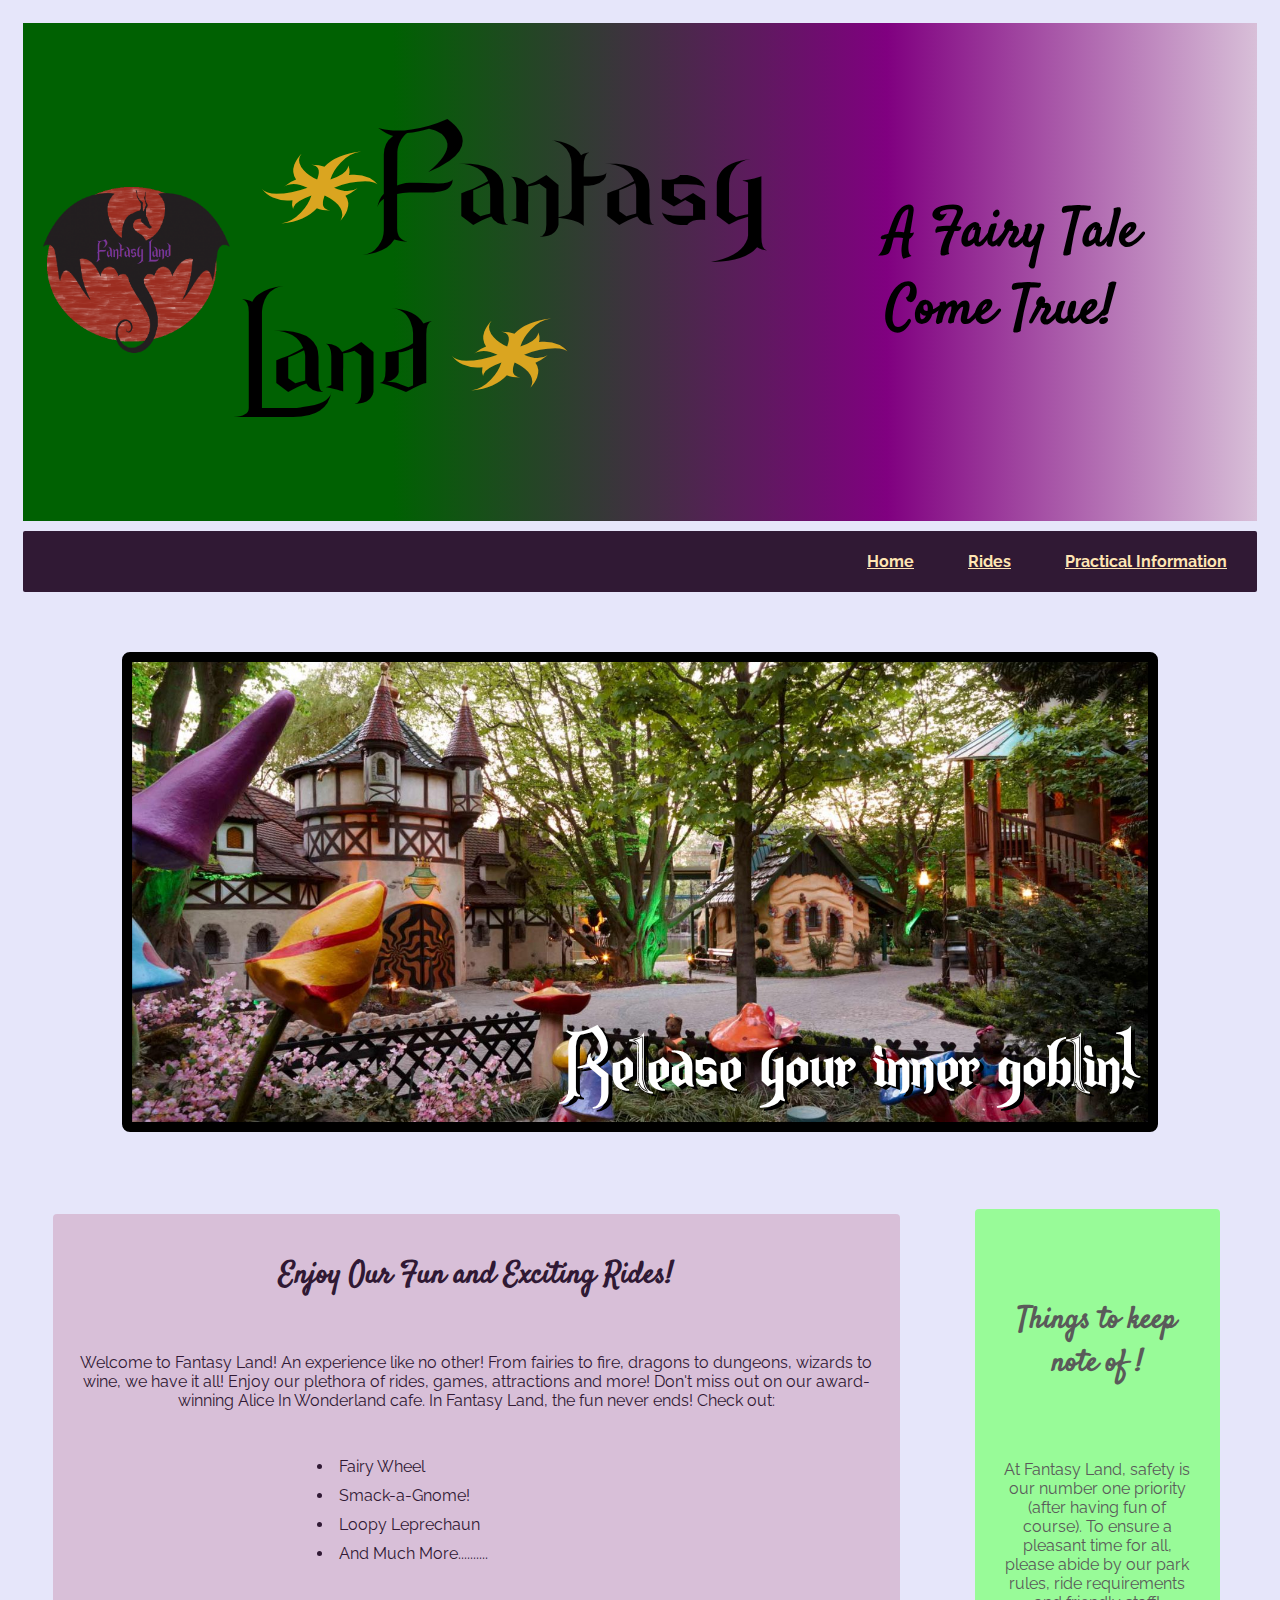
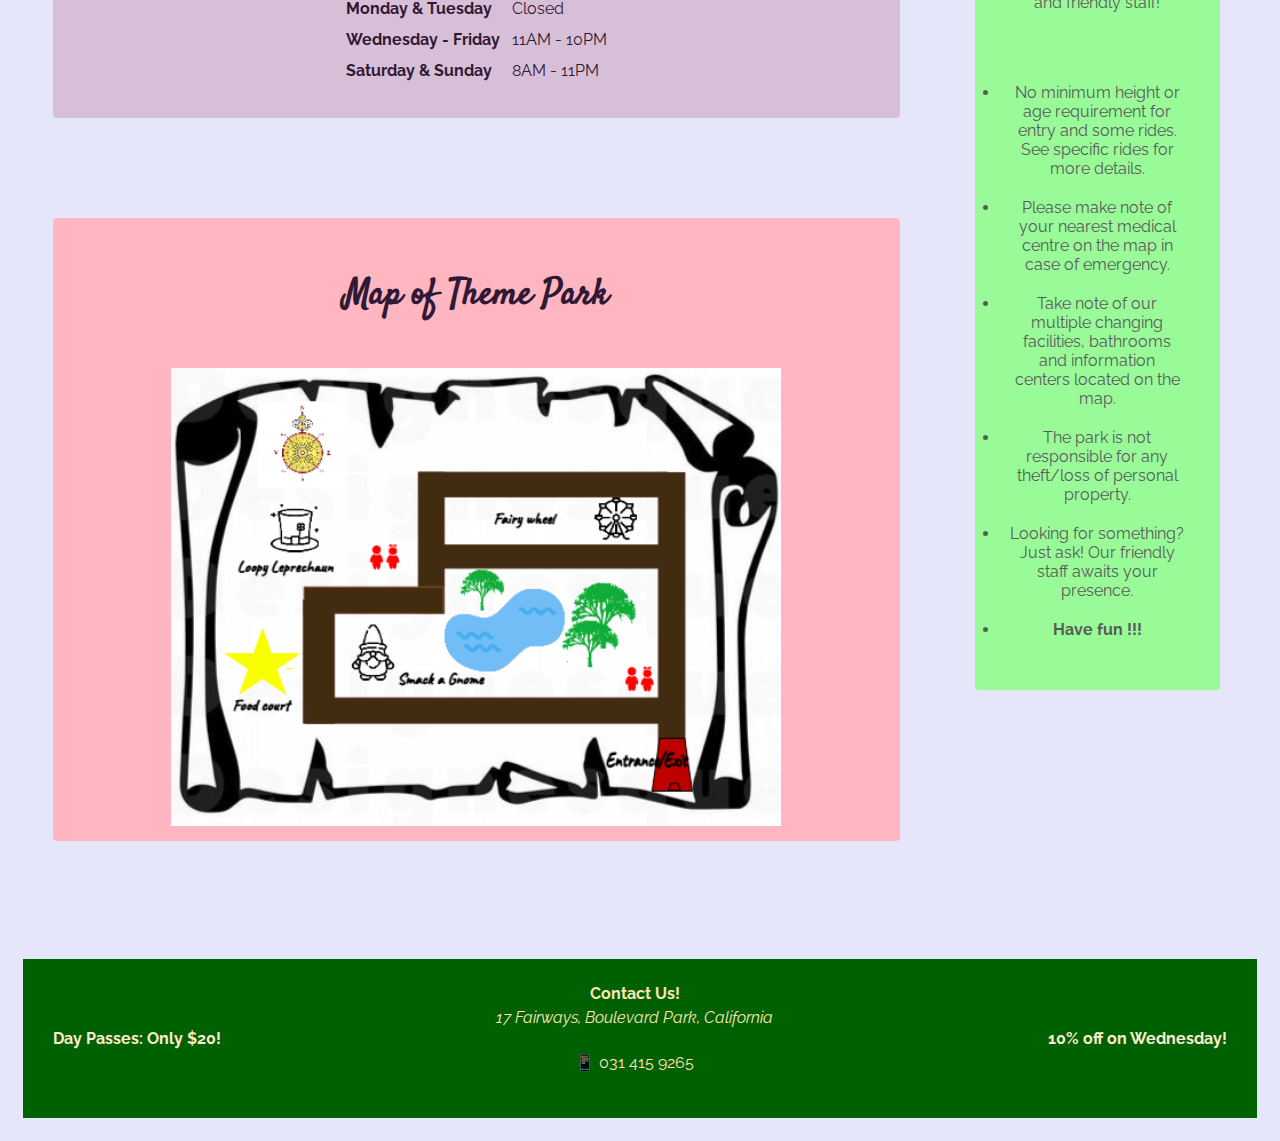
<file: index.html>
<!-- Coded by Ophelia. Descriptions by Ricco. -->

<!DOCTYPE html>
<html lang="en">


<head>
  <title>Fantasy Land Theme Park - Home</title>  <!-- Title of web page-->
  <meta charset="utf-8">
  <meta name="description" content="A fantasy experience like no other!">       <!-- Description of web page-->
  <meta name="author" content="t3g5-sjm">   <!-- Group tag-->
  <meta name="viewport" content="width=device-width, initial-scale=1.0">
  <meta name="refresh" content="600"><!--Refresh content every 600 seconds-->
  <link rel="stylesheet" type="text/css" href="Styles/styles.css">  <!--Link to CSS style sheet-->
</head>


<body>

  <!-- Main container for whole page -->
  <div class="flex-container">

    <header>  <!-- Header: Logo and Title-->
        <a id="logo" href="index.html">       <!-- Clicking the Logo takes you to the Home Page-->
          <img src="Images/FLlogo.png" alt="Fantasy Land logo of dragon" width="200" height="auto"> <!-- Display 'Fantasy Land logo of dragon' for those with screen readers.-->
        </a>
        <h1 id="main-title"><em style="color:goldenrod">*</em>Fantasy Land<em style="color:goldenrod">*</em></h1>
        <h2 id="main-sub-title">A Fairy Tale Come True!</h2>
    </header>

    <nav class="main-nav"> <!-- Navbar at top of page-->
      <ul class="nav-list">
        <li class="list-item"><a href="index.html">Home</a></li> <!-- Takes you to the Home Page-->
        <li class="list-item"><a href="rides.html">Rides</a></li> <!-- Takes you the Rides Page-->
        <li class="list-item"><a href="info.html">Practical Information</a></li> <!-- Takes you to the Practical Information Page-->
      </ul>
    </nav>

    <!--Images of theme park -->
    <!--Accessibility label for theme park background image slideshow-->
    <div id="images" aria-label=
    "Slideshow of images of theme park grounds,
      bridge surrounded by flowers, 
      big green rollercoaster,
      and castle-themed center of the park"
    >
      <h2>Release your inner goblin!</h2>
    </div>

    <!--Main body of page-->
    <main id="main-index-flex-div">  
      
      <!-- Main body of information and map -->
      <div id="main-index-left">
        <div id="main-index-text"> <!-- main content-->
          <h3>Enjoy Our Fun and Exciting Rides!</h3>
          <p class="description">
            Welcome to Fantasy Land! An experience like no other! From fairies to fire, dragons to dungeons, wizards to wine, we have it all! Enjoy our plethora of rides, games, attractions and more! Don't miss out on our award-winning Alice In Wonderland cafe. In Fantasy Land, the fun never ends! Check out:
          </p>
          <ul>
            <li>Fairy Wheel</li>    <!-- Listed Items-->
            <li>Smack-a-Gnome!</li>
            <li>Loopy Leprechaun</li>
            <li>And Much More..........</li> <!-- Lots of dots to emphasize the sheer amount of rides-->
            <br>  <!-- Line break-->
            <table>   <!-- table for opening/closing times-->
              <tr><th>Monday &amp; Tuesday</th><td>Closed</td></tr> <!-- &amp; = ampersand -->
              <tr><th>Wednesday - Friday</th><td>11AM - 10PM</td></tr>
              <tr><th>Saturday &amp; Sunday</th><td>8AM - 11PM</td></tr>
          </table>
          </ul>
        </div>
        <div id="map-section">
          <h3>Map of Theme Park</h3>
            <img id="map-img-index" src="Images/map.png" alt="Theme park map" width="75%" height="auto">
        </div>
      </div>

      <!--Sidebar including practical information-->
      <aside>
        <h3 id="sidebar-title">Things to keep note of !</h3>
        <p id="aside-description">
          At Fantasy Land, safety is our number one priority (after having fun of course). To ensure a pleasant time for all, please abide by our park rules, ride requirements and friendly staff!
        </p>
        <ul id="aside-list">
          <li>No minimum height or age requirement for entry and some rides. See specific rides for more details.</li>
          <li>Please make note of your nearest medical centre on the map in case of emergency.</li>
          <li>Take note of our multiple changing facilities, bathrooms and information centers located on the map. </li>
          <li>The park is not responsible for any theft/loss of personal property. </li>
          <li>Looking for something? Just ask! Our friendly staff awaits your presence.</li>
          <li style="font-weight: bold">Have fun !!!</li> <!-- 3 Exclamation points and Bold to emphasize fun-->
        </ul>
      </aside>
    </main>

    <footer class="main-footer"> <!-- Footer divided into three columns -->
      <div id="price">
        <h4 style="color:blanchedalmond"> Day Passes: Only $20!</h4>
      </div>
      <div id="contact">   
        <b>Contact Us!</b>
        <address>
          17 Fairways, Boulevard Park, California
        </address>
        <p> &#128241 031 415 9265</p> <!-- &#128241 = mobile emoji-->
      </div>
      <div id="discount">
        <h4 style="color:blanchedalmond"> 10% off on Wednesday! </h4>
      </div>
    </footer>
  </div>
  </body>
</html>
</file>
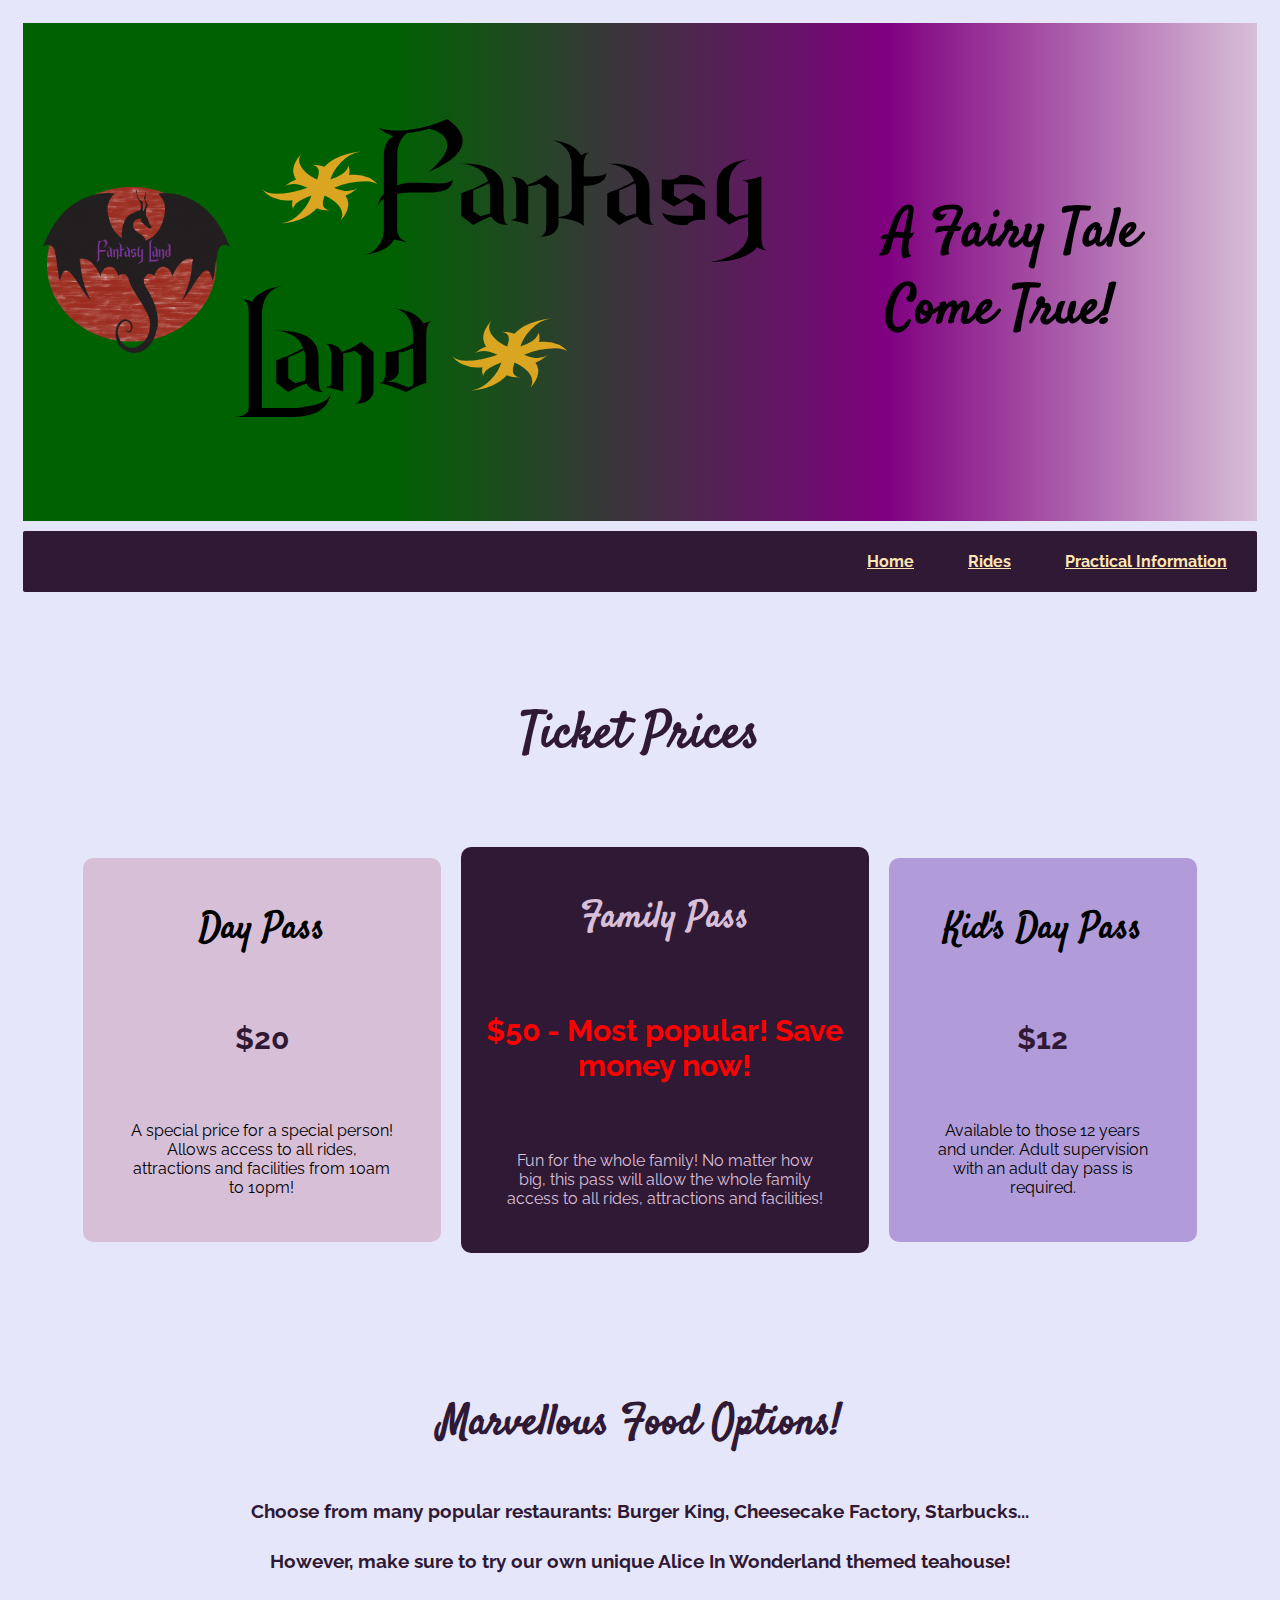
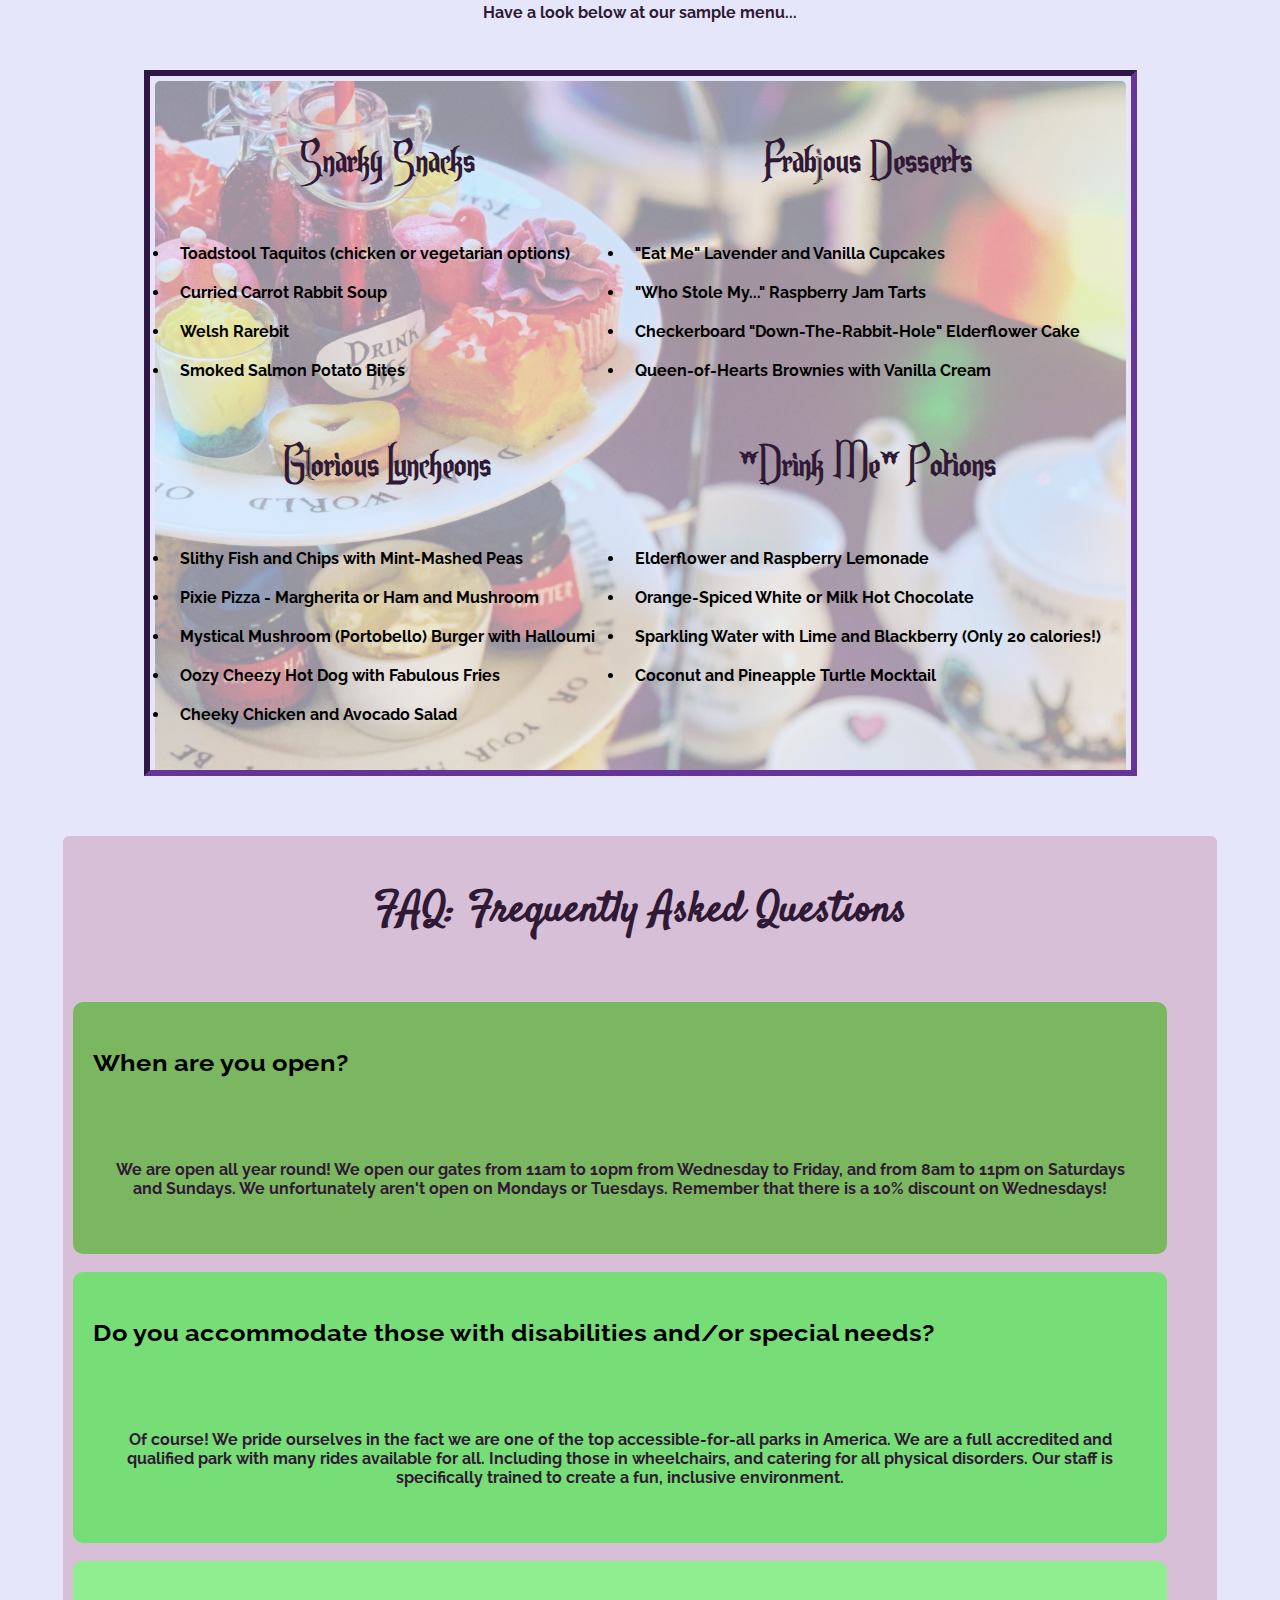
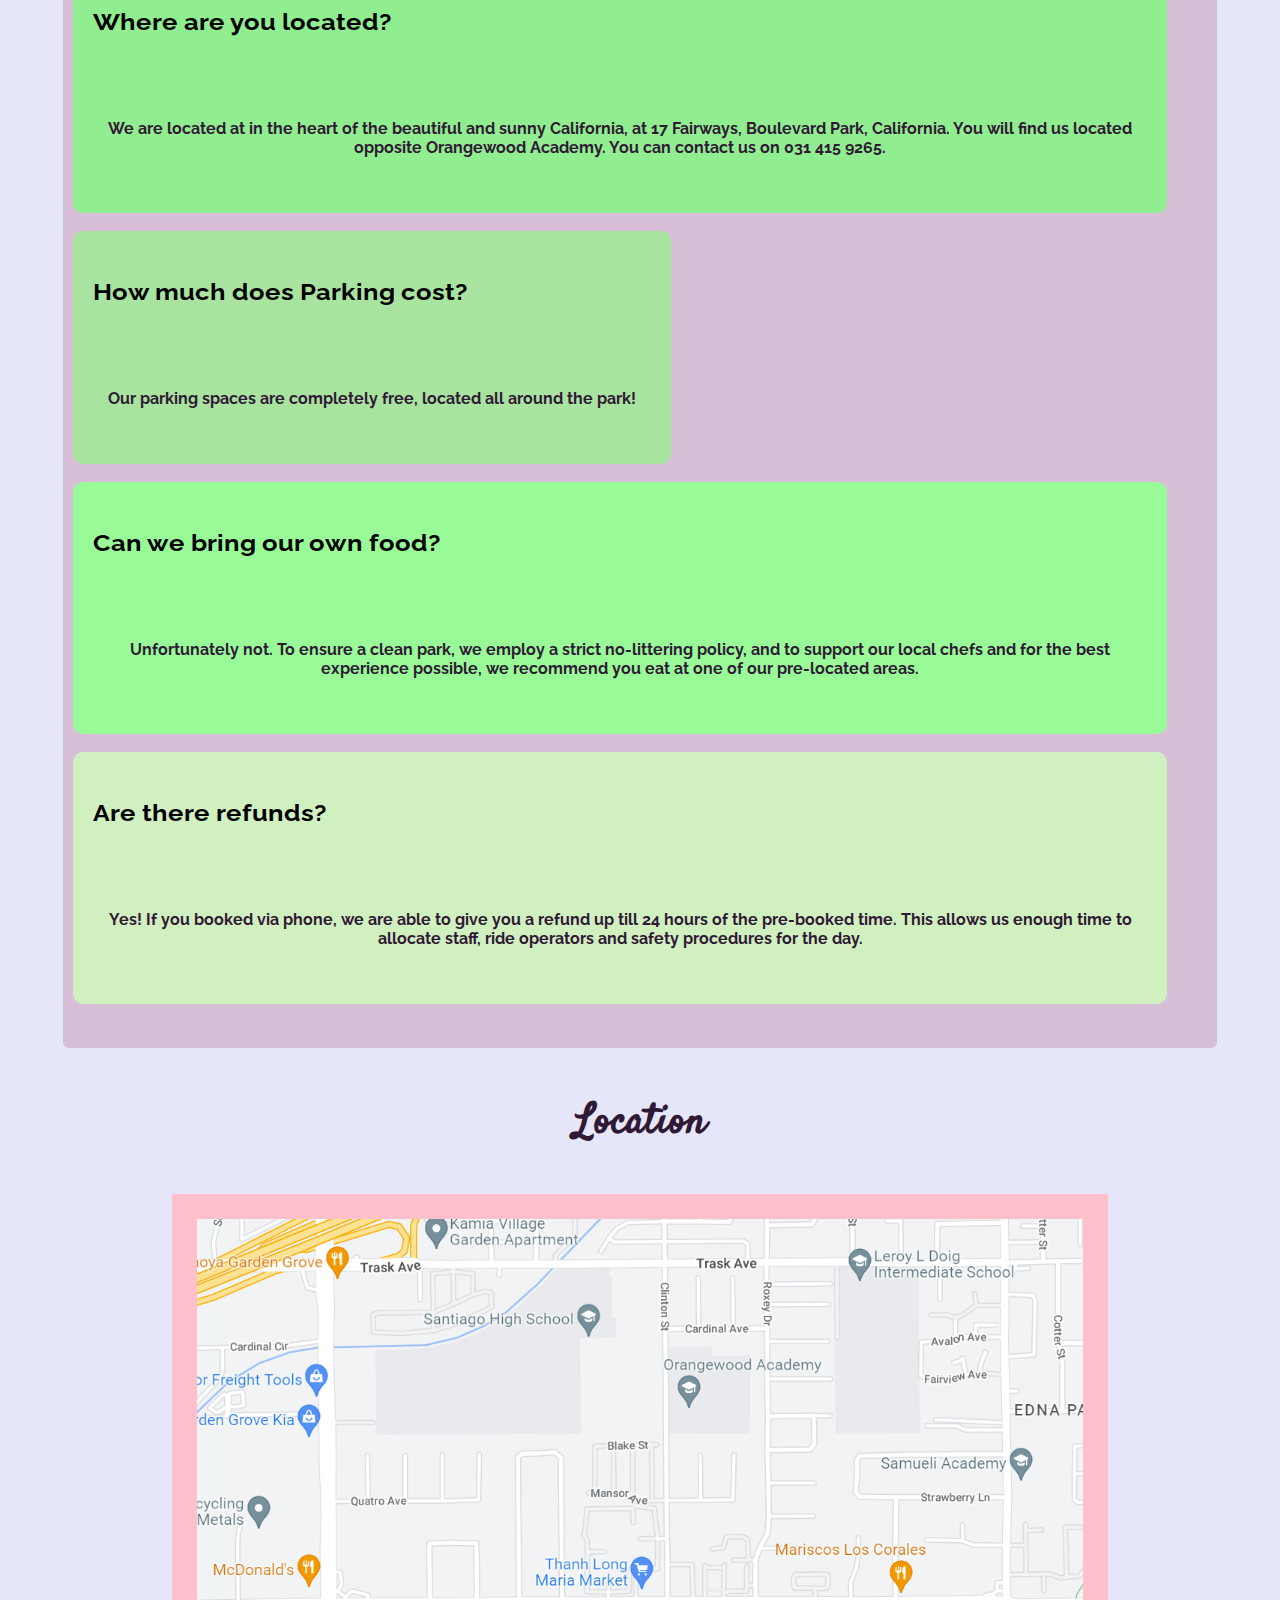
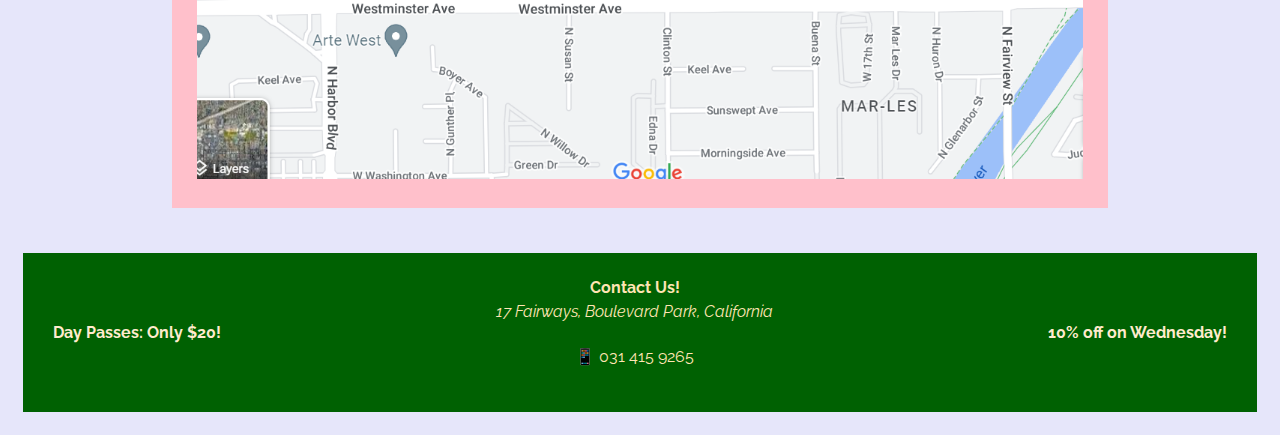
<file: info.html>
<!-- Coded by Ophelia. Descriptions by Ricco. -->

<!DOCTYPE html>
<html lang="en">


<head>
  <title>Fantasy Land Theme Park - Practical Information</title>  <!-- Title of web page-->
  <meta charset="utf-8">
  <meta name="description" content="A fantasy experience like no other!">       <!-- Description of web page-->
  <meta name="author" content="t3g5-sjm">   <!-- Group tag-->
  <meta name="viewport" content="width=device-width, initial-scale=1.0">
  <meta name="refresh" content="600"><!--Refresh content every 600 seconds-->
  <link rel="stylesheet" type="text/css" href="Styles/styles.css">  <!--Link to CSS style sheet-->
</head>


<body>

  <!-- Main container for whole page -->
  <div class="flex-container">

    <header>  <!-- Header: Logo and Title-->
        <a id="logo" href="index.html"> <!-- Clicking the Logo takes you to the Home Page-->
          <img src="Images/FLlogo.png" alt="Fantasy Land logo of dragon" width="200" height="auto"> <!-- Display 'Fantasy Land logo of dragon' for those with screen readers.-->
        </a>
        <h1 id="main-title"><em style="color:goldenrod">*</em>Fantasy Land<em style="color:goldenrod">*</em></h1>
        <h2 id="main-sub-title">A Fairy Tale Come True!</h2>
    </header>

    <nav class="main-nav"> <!-- Navbar at top of page-->
      <ul class="nav-list">
        <li class="list-item"><a href="index.html">Home</a></li> <!-- Takes you to the Home Page-->
        <li class="list-item"><a href="rides.html">Rides</a></li> <!-- Takes you the Rides Page-->
        <li class="list-item"><a href="info.html">Practical Information</a></li> <!-- Takes you to the Practical Information Page-->
      </ul>
    </nav>

    <main id="main-info-box">

        <section id="prices">           <!-- Prices Section-->
            <h2>Ticket Prices</h2>
            <div id="price-row">
                <div class="price-box" id="day-pass"> <!-- Day Pass-->
                    <h3>
                        Day Pass
                    </h3>
                    <h4>$20</h4>
                    <p>
                        A special price for a special person! Allows access to all rides, attractions and facilities from 10am to 10pm!
                      </p>
                </div>
                <div class="price-box" id="family-pass"> <!-- Family Pass-->
                    <h3>
                       Family Pass
                    </h3>
                    <h4>$50 - Most popular! Save money now!</h4> <!-- Red and in Bold to emphasize and draw attention-->
                    <p>
                        Fun for the whole family! No matter how big, this pass will allow the whole family access to all rides, attractions and facilities!
                      </p>
                </div>
                <div class="price-box" id="kids-pass"> <!-- Kids Pass-->
                    <h3>
                        Kid's Day Pass
                    </h3>
                    <h4>$12</h4>
                    <p>
                        Available to those 12 years and under. Adult supervision with an adult day pass is required.
                      </p>
                </div>
            </div>
        </section>

        <section id="restaurants">      <!-- Menu-->
            <ul>
                <h2>Marvellous Food Options!</h2>
                <h3>Choose from many popular restaurants: Burger King, Cheesecake Factory, Starbucks...</h3>
                <h3>However, make sure to try our own unique Alice In Wonderland themed teahouse!</h3>
                <h4>Have a look below at our sample menu...</h4>
            </ul>
            <div id="alice-menu-wrap">
                <img id="alice-background" src="Images/alice_tea.jpg" alt="Alice in Wonderland themed tea"> <!-- Alt caption for screen readers-->
                <div id="menu-content">
                    <div id="menu-column">
                        <h4>
                            Snarky Snacks
                        </h4>
                        <ul>
                            <li>Toadstool Taquitos (chicken or vegetarian options)</li>
                            <li>Curried Carrot Rabbit Soup</li>
                            <li>Welsh Rarebit</li>
                            <li>Smoked Salmon Potato Bites</li>
                        </ul>
                        <h4>
                            Glorious Luncheons
                        </h4>
                        <ul>
                            <li>Slithy Fish and Chips with Mint-Mashed Peas</li>
                            <li>Pixie Pizza - Margherita or Ham and Mushroom</li>
                            <li>Mystical Mushroom (Portobello) Burger with Halloumi</li>
                            <li>Oozy Cheezy Hot Dog with Fabulous Fries</li>
                            <li>Cheeky Chicken and Avocado Salad</li>
                        </ul>
                    </div>
                    <div id="menu-column">
                        <h4>
                            Frabjous Desserts
                        </h4>
                        <ul>
                            <li>"Eat Me" Lavender and Vanilla Cupcakes</li>
                            <li>"Who Stole My..." Raspberry Jam Tarts</li>
                            <li>Checkerboard "Down-The-Rabbit-Hole" Elderflower Cake</li>
                            <li>Queen-of-Hearts Brownies with Vanilla Cream</li>            
                        </ul>
                        <h4>
                            "Drink Me" Potions
                        </h4>
                        <ul>
                            <li>Elderflower and Raspberry Lemonade</li>
                            <li>Orange-Spiced White or Milk Hot Chocolate</li>
                            <li>Sparkling Water with Lime and Blackberry (Only 20 calories!)</li>
                            <li>Coconut and Pineapple Turtle Mocktail</li>   
                        </ul>
                    </div>
                </div>
            </div>
        </section>

        <section id="faq-section">      <!-- Frequently Asked Questions-->
            <h2>FAQ: Frequently Asked Questions</h2>
            <ul id="list-of-questions">
                <ul id="q1">
                    <li class="question"><h3>When are you open?</h3></li>
                    <li class="answer"><h4>We are open all year round! We open our gates from 11am to 10pm from Wednesday to Friday, and from 8am to 11pm on Saturdays and Sundays. We unfortunately aren't open on Mondays or Tuesdays. Remember that there is a 10% discount on Wednesdays! 
                        </h4></li>
                </ul>
                <ul id="q2">
                    <li class="question"><h3>Do you accommodate those with disabilities and/or special needs?</h3></li>
                    <li class="answer"><h4>Of course! We pride ourselves in the fact we are one of the top accessible-for-all parks in America. We are a full accredited and qualified park with many rides available for all. Including those in wheelchairs, and catering for all physical disorders. Our staff is specifically trained to create a fun, inclusive environment.  
                        </h4></li>
                </ul>
                <ul id="q3">
                    <li class="question"><h3>Where are you located?</h3></li>
                    <li class="answer"><h4>We are located at in the heart of the beautiful and sunny California, at 17 Fairways, Boulevard Park, California. You will find us located opposite Orangewood Academy. You can contact us on 031 415 9265.
                        </h4></li>
                </ul>
                <ul id="q4">
                    <li class="question"><h3>How much does Parking cost?</h3></li>
                    <li class="answer"><h4>Our parking spaces are completely free, located all around the park!
                        </h4></li>
                </ul>
                <ul id="q5">
                    <li class="question"><h3>Can we bring our own food?</h3></li>
                    <li class="answer"><h4>Unfortunately not. To ensure a clean park, we employ a strict no-littering policy, and to support our local chefs and for the best experience possible, we recommend you eat at one of our pre-located areas.
                        </h4></li>
                </ul>
                <ul id="q6">
                    <li class="question"><h3>Are there refunds?</h3></li>
                    <li class="answer"><h4>Yes! If you booked via phone, we are able to give you a refund up till 24 hours of the pre-booked time. This allows us enough time to allocate staff, ride operators and safety procedures for the day. 
                        </h4></li>
                </ul>
            </ul>
        </section>

        <section id="location-section">
            <h2>Location</h2>
            <div id="location-img-div">
                <img src="Images/california_map.png" alt="Image of map for theme park location">
            </div>
        </section>

    </main>

    <footer class="main-footer"> <!-- Footer divided into three columns -->
      <div id="price">
        <h4 style="color:blanchedalmond"> Day Passes: Only $20!</h4>
      </div>
      <div id="contact">   
        <b>Contact Us!</b>
        <address>
          17 Fairways, Boulevard Park, California
        </address>
        <p> &#128241 031 415 9265</p> <!-- &#128241 = mobile emoji-->
      </div>
      <div id="discount">
        <h4 style="color:blanchedalmond"> 10% off on Wednesday! </h4>
      </div>
    </footer>
  </div>
  </body>
</html>
</file>
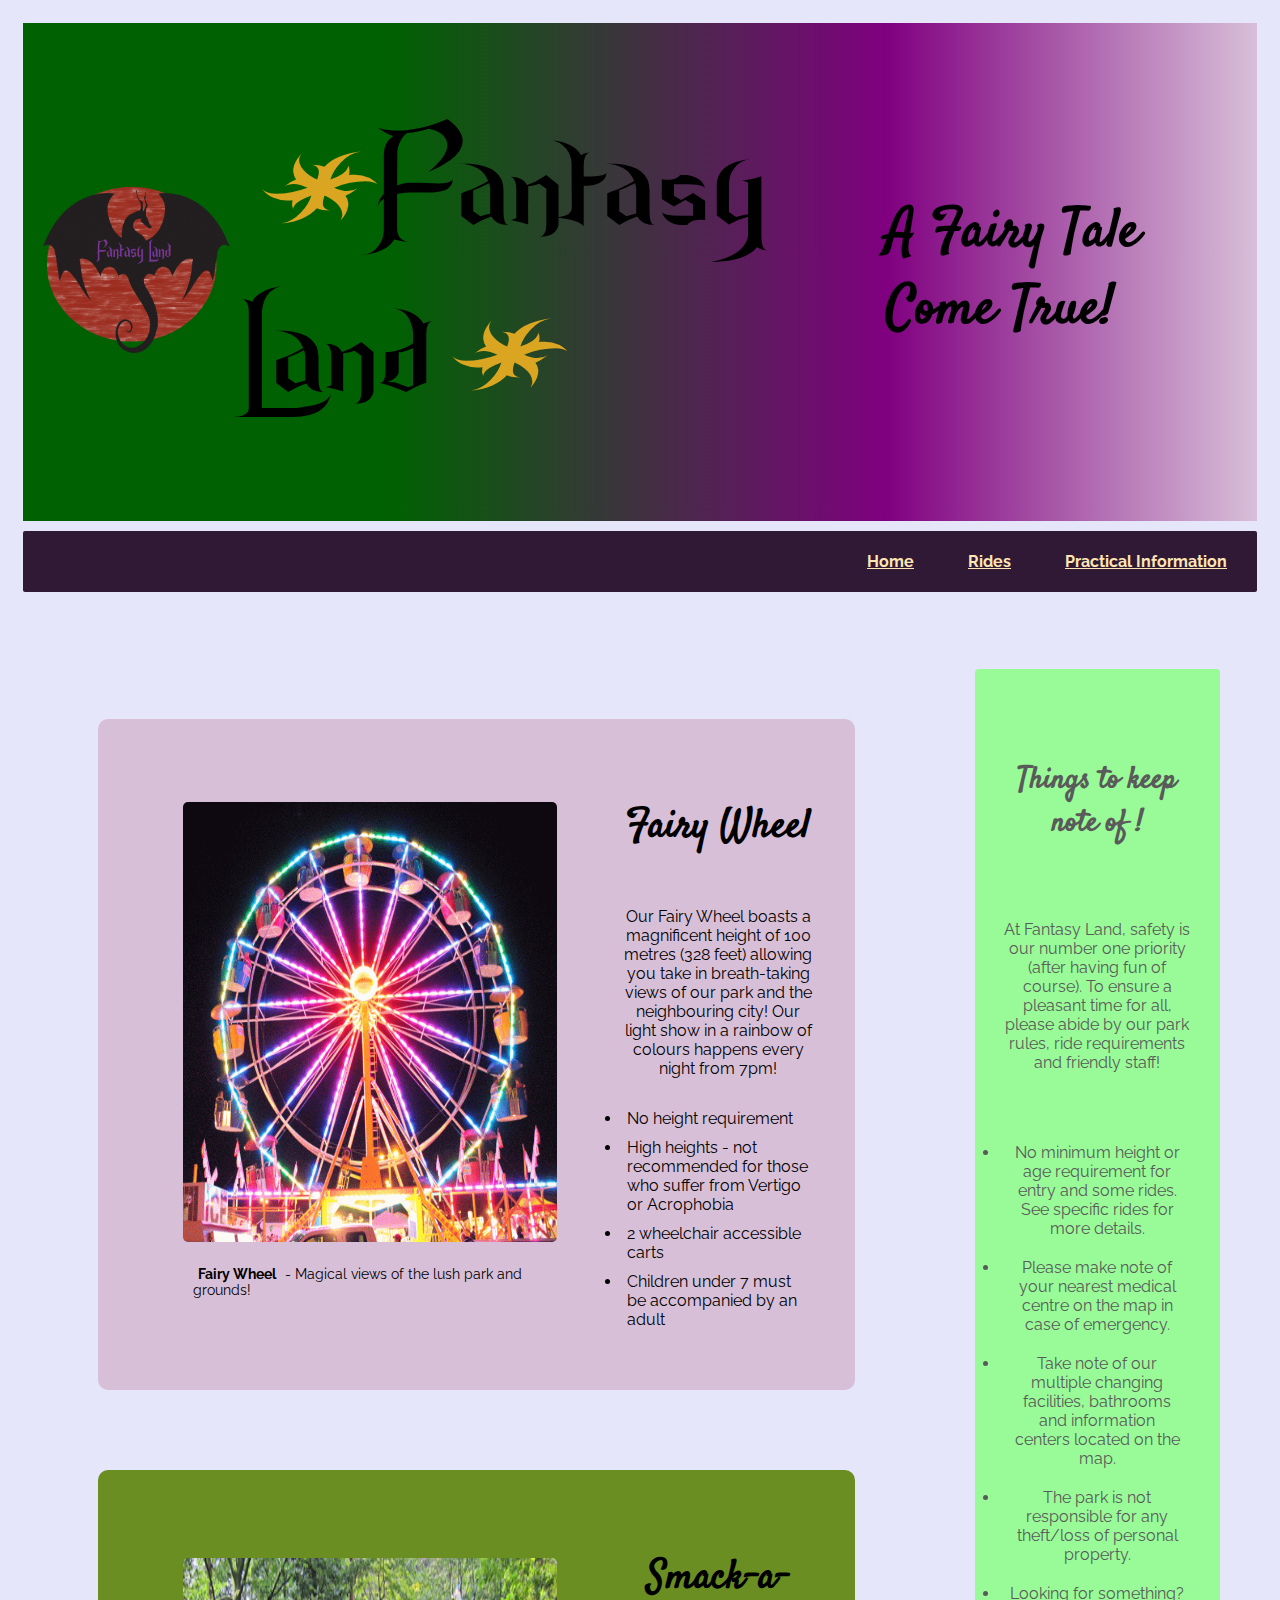
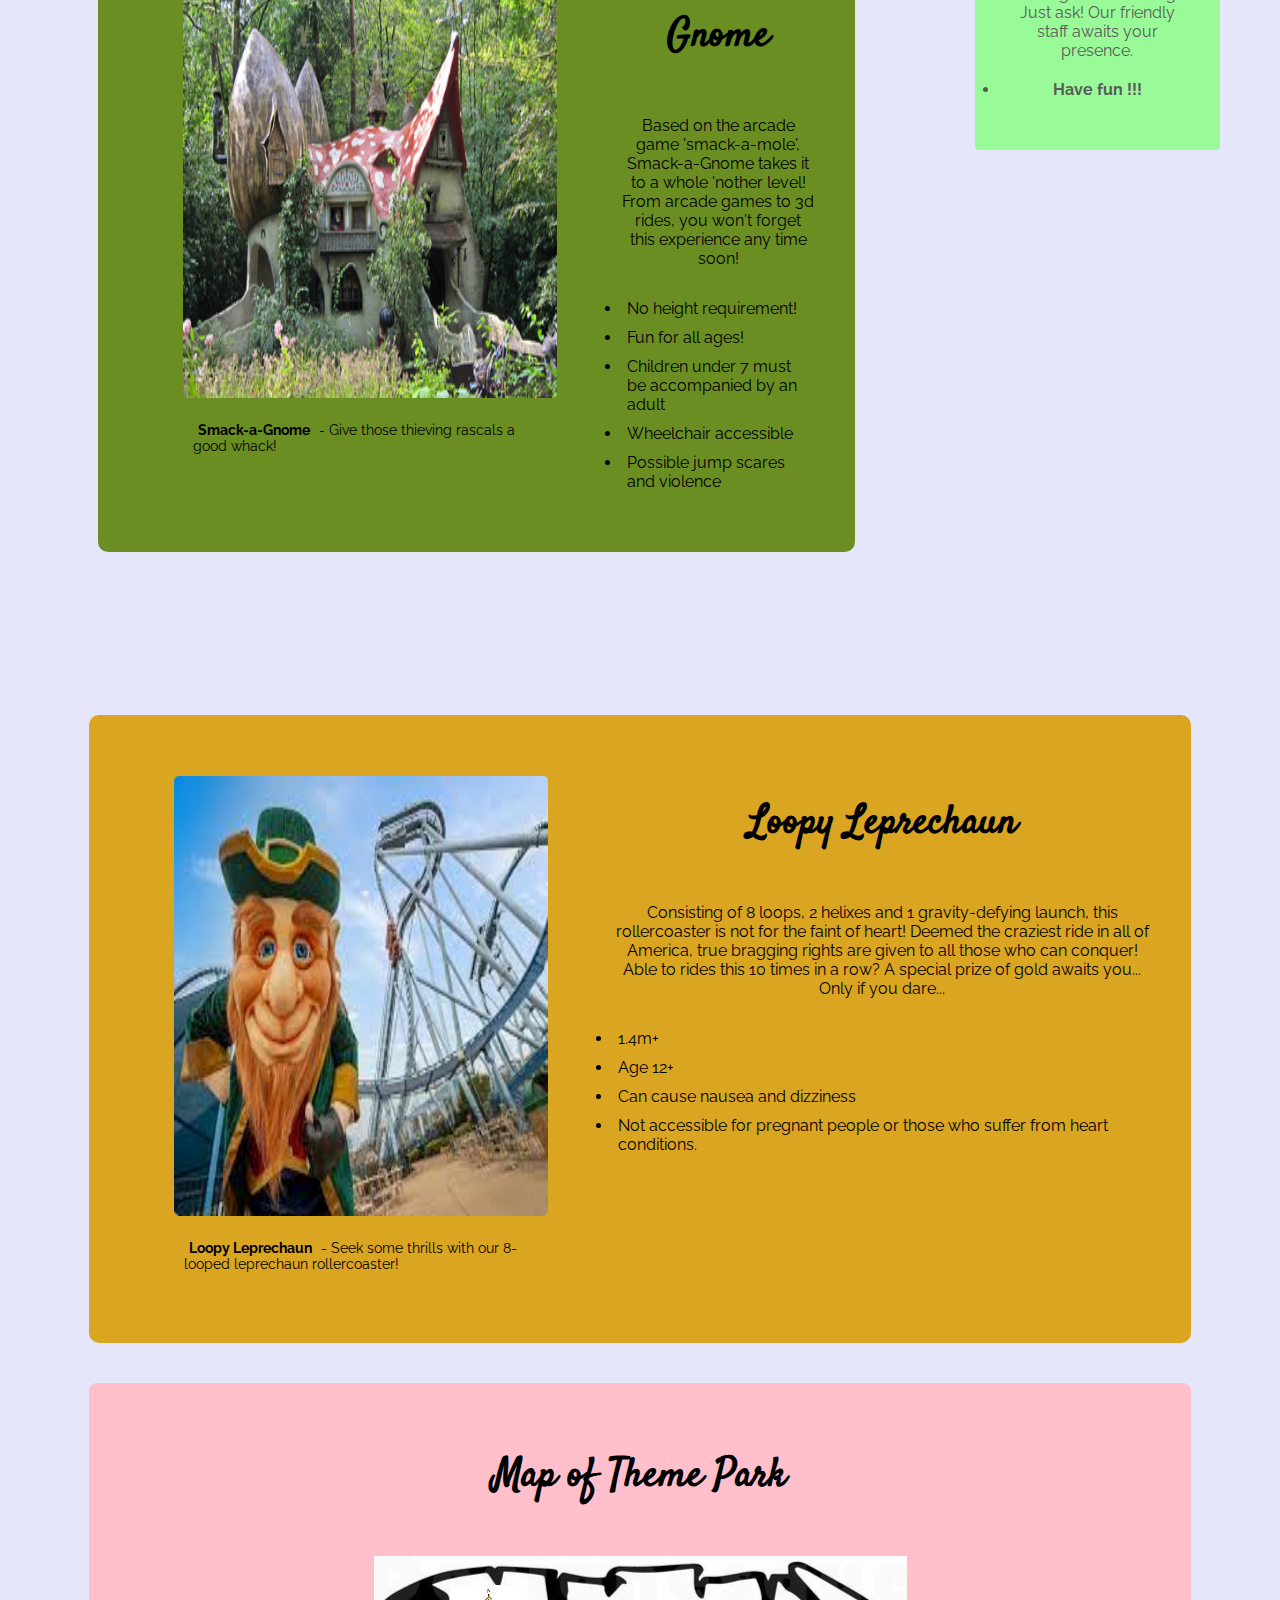
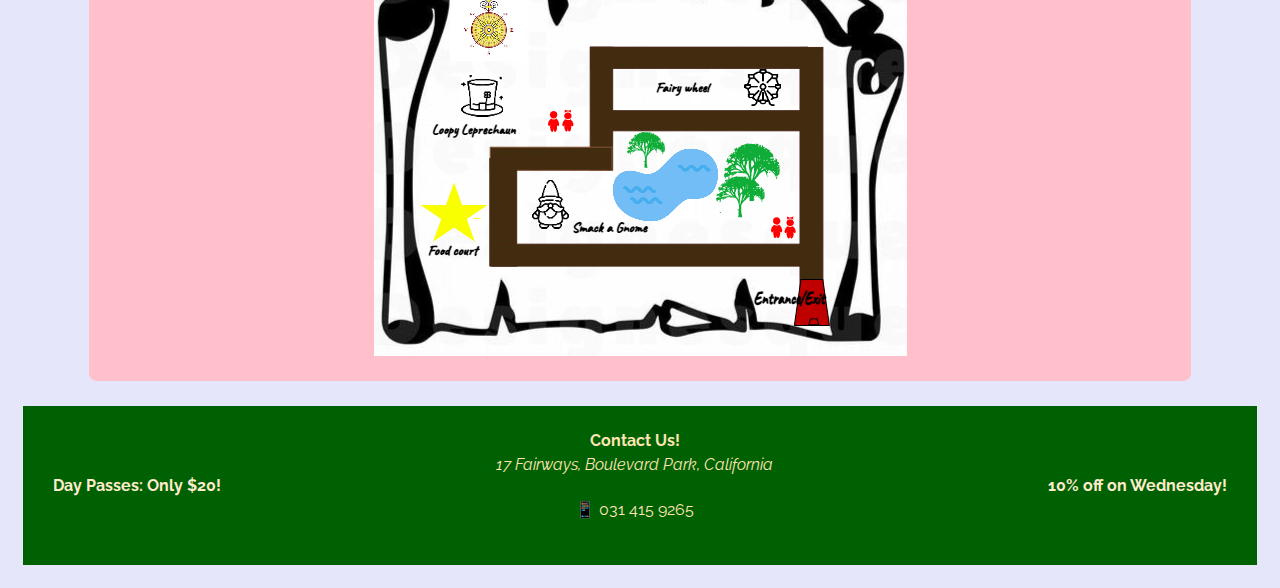
<file: rides.html>
<!-- Coded by Ophelia. Descriptions by Ricco. -->

<!DOCTYPE html>
<html lang="en">


<head>
  <title>Fantasy Land Theme Park - Rides</title>  <!-- Title of web page-->
  <meta charset="utf-8">
  <meta name="description" content="A fantasy experience like no other!">       <!-- Description of web page-->
  <meta name="author" content="t3g5-sjm">   <!-- Group tag-->
  <meta name="viewport" content="width=device-width, initial-scale=1.0">
  <meta name="refresh" content="600"><!--Refresh content every 600 seconds-->
  <link rel="stylesheet" type="text/css" href="Styles/styles.css">  <!--Link to CSS style sheet-->
</head>


<body>

  <!-- Main container for whole page -->
  <div class="flex-container">

    <header>  <!-- Header: Logo and Title-->
        <a id="logo" href="index.html"> <!-- Clicking the Logo takes you to the Home Page-->
          <img src="Images/FLlogo.png" alt="Fantasy Land logo of dragon" width="200" height="auto"> <!-- Display 'Fantasy Land logo of dragon' for those with screen readers.-->
        </a>
        <h1 id="main-title"><em style="color:goldenrod">*</em>Fantasy Land<em style="color:goldenrod">*</em></h1>
        <h2 id="main-sub-title">A Fairy Tale Come True!</h2>
    </header>

    <nav class="main-nav"> <!-- Navbar at top of page-->
      <ul class="nav-list">
        <li class="list-item"><a href="index.html">Home</a></li> <!-- Takes you to the Home Page-->
        <li class="list-item"><a href="rides.html">Rides</a></li> <!-- Takes you the Rides Page-->
        <li class="list-item"><a href="info.html">Practical Information</a></li> <!-- Takes you to the Practical Information Page-->
      </ul>
    </nav>


    <!--Main body of page-->
    <main id="main-index-flex-div">  
      <!-- Main body of information and map -->
      <div id="main-index-left">
        <section id="list-of-rides">
            <div class="ride" id="fairy-wheel">   <!-- Fairy Wheel-->
                <div class="ride-img-div">
                    <figure>
                        <img src="Images/ferrisWheel.gif" alt="Photograph of a fairy-themed ferris wheel" width="300" height="200"> <!-- Alt caption for screen readers-->
                        <figcaption><b>Fairy Wheel</b> - Magical views of the lush park and grounds!</figcaption>
                      </figure>
                </div> 
                <div class="ride-text-div">
                    <h3>Fairy Wheel</h3>
                    <p>
                      Our Fairy Wheel boasts a magnificent height of 100 metres (328 feet) allowing you take in breath-taking views of our park and the neighbouring city! Our light show in a rainbow of colours happens every night from 7pm!
                    </p>
                    <ul>
                        <li>No height requirement</li>
                        <li>High heights - not recommended for those who suffer from Vertigo or Acrophobia</li>
                        <li>2 wheelchair accessible carts</li>
                        <li>Children under 7 must be accompanied by an adult</li>
                      </ul>
                </div>  
            </div>

            <div class="ride" id="smack-a-gnome"> <!-- Smack A Gnome-->
                <div class="ride-img-div">
                    <figure>
                        <img src="Images/gnome.jpg" alt="Photograph of gnome cottage"> <!-- Alt caption for screen readers-->
                        <figcaption><b>Smack-a-Gnome</b> - Give those thieving rascals a good whack!</figcaption>
                      </figure>
                </div> 
                <div class="ride-text-div">
                    <h3>Smack-a-Gnome</h3>
                    <p>
                      Based on the arcade game 'smack-a-mole', Smack-a-Gnome takes it to a whole 'nother level! From arcade games to 3d rides, you won't forget this experience any time soon!
                    </p>
                    <ul>
                        <li>No height requirement!</li>
                        <li>Fun for all ages!</li>
                        <li>Children under 7 must be accompanied by an adult</li>
                        <li>Wheelchair accessible</li>
                        <li>Possible jump scares and violence</li>
                      </ul>
                </div>  
            </div>
        </section>
      </div>

      <!--Sidebar including practical information-->
      <aside id="rides-aside">
        <h3 id="sidebar-title">Things to keep note of !</h3>
        <p id="aside-description">
          At Fantasy Land, safety is our number one priority (after having fun of course). To ensure a pleasant time for all, please abide by our park rules, ride requirements and friendly staff!
        </p>
        <ul id="aside-list">
          <li>No minimum height or age requirement for entry and some rides. See specific rides for more details.</li>
          <li>Please make note of your nearest medical centre on the map in case of emergency.</li>
          <li>Take note of our multiple changing facilities, bathrooms and information centers located on the map. </li>
          <li>The park is not responsible for any theft/loss of personal property. </li>
          <li>Looking for something? Just ask! Our friendly staff awaits your presence.</li>
          <li style="font-weight: bold">Have fun !!!</li> <!-- 3 Exclamation points and Bold to emphasize fun-->
        </ul>
      </aside>

    </main>

    <div id="under-the-aside">
      <div class="ride" id="loopy-leprechaun">
        <div class="ride-img-div">
            <figure>
                <img src="Images/leprechaun.jfif" alt="Photograph of leprechaun statue in a theme park">
                <figcaption><b>Loopy Leprechaun</b> - Seek some thrills with our 8-looped leprechaun rollercoaster!</figcaption>
              </figure>
        </div> 
        <div class="ride-text-div">
            <h3>Loopy Leprechaun</h3>
            <p>
              Consisting of 8 loops, 2 helixes and 1 gravity-defying launch, this rollercoaster is not for the faint of heart! Deemed the craziest ride in all of America, true bragging rights are given to all those who can conquer! Able to rides this 10 times in a row? A special prize of gold awaits you... Only if you dare...
            </p>
            <ul>
                <li>1.4m+</li>
                <li>Age 12+</li>
                <li>Can cause nausea and dizziness</li>
                <li>Not accessible for pregnant people or those who suffer from heart conditions. </li>
              </ul>
        </div>
      </div>

      <div id="rides-map-box">
        <h3>Map of Theme Park</h3>
        <img src="./Images/map.png" alt="map of theme park">
      </div>
    </div>

    <footer class="main-footer"> <!-- Footer divided into three columns -->
      <div id="price">
        <h4 style="color:blanchedalmond"> Day Passes: Only $20!</h4>
      </div>
      <div id="contact">   
        <b>Contact Us!</b>
        <address>
          17 Fairways, Boulevard Park, California
        </address>
        <p> &#128241 031 415 9265</p> <!-- &#128241 = mobile emoji-->
      </div>
      <div id="discount">
        <h4 style="color:blanchedalmond"> 10% off on Wednesday! </h4>
      </div>
    </footer>
  </div>
  </body>
</html>
</file>
<file: Styles/styles.css>
/** Coded by Ophelia. Comments by Ophelia. **/

/* Google fonts import link */
@import url('https://fonts.googleapis.com/css2?family=Courgette&family=Raleway:wght@200;400&family=Satisfy&display=swap');

@font-face {
    font-family: 'endor';
    src: url(../Fonts/endor.ttf);
}

*{
    box-sizing: border-box;
    padding: 5px;
}

body {
    background-color: #e6e6fa;
}

/* main flex container that structures the whole page */
.flex-container {
    display: flex;
    flex-flow: column wrap;
}


/* General styling layout template for all of the pages */
header {
    background: linear-gradient(90deg,rgb(0, 97, 2, 1) 30%, purple 70%, thistle);  
    color: black;
    display: flex;
    flex-flow: row nowrap;
    justify-content: space-between;
    align-items: center;
    align-content: center;
    padding: 10px;
}

/* Dragon logo top left of header*/
#logo {
    order: 1;
}

/* "Fantasy Land" text in middle of header*/
#main-title {
    order: 2;
    font-family: 'endor', Impact, fantasy, cursive, Arial, sans-serif;
    font-weight: 100;
    font-size: 14vh;
    transform: scaleY(0.7);
    margin: 0;
    padding: 0;
}

/* Catchy subheader on right-hand side of header*/
#main-sub-title {
    order: 3;
    font-family: 'Satisfy', cursive, sans-serif;
    font-weight: bolder;
    font-size: 6vh;
    margin: 0;
    padding: 0;
}

/* Dark purple navbar*/
nav {
    display: flex;
    flex-flow: row wrap;
    font-family: 'Raleway', Arial, sans-serf;
    font-weight: bolder;
    justify-items: flex-end;
    justify-content: flex-end; 
    background-color: #301934;;
    border-radius: 2px;
    margin-top: 10px;
    padding: 0;
}

/* Links to all the web pages*/
nav ul li {
    list-style: none;
    display: inline-block;
    margin: 0;
    padding: 20px;
    padding-top: 0;
    padding-bottom: 0;
}

/* Color changes on link interaction*/
nav ul li a:link {
        color: #FFE5B3;;
}
nav ul li a:visited {
    color: goldenrod;
}
nav ul li a:hover{
    color: rgb(0, 97, 2, 1);
}
nav ul li a:active{
    color: rgb(0, 207, 57, 1);
}


.main-footer {
    background-color:rgb(0, 97, 2, 1);
    display: flex;
    flex-flow: row nowrap;
    font-family: Raleway, Arial, sans-serif;
    color: #FFE5B3;
    justify-content: space-between;
    align-items: center;
    padding: 20px;
    text-align: center;
}


/*Styling specific to only index.html page*/

/* Image slideshow just below the navbar on the Home page */
#images {
    padding: 10px;
    margin-top: 60px;
    border: 10px solid black;
    background: linear-gradient(palegreen, thistle);
    border-radius: 8px;
    background-image: url("../Images/maerchenwald_allgemein_europa-park.jpg");
    background-position: center;
    background-size:cover;
    margin-left: 8%;
    margin-right: 8%;
    animation-name: cross-fade;
    animation-duration: 20s;
    animation-iteration-count: infinite;
    height: 480px;
    position: relative;
}

/* Animation time determining when each image fades into another*/
@keyframes cross-fade {
    0%{background-image: url("../Images/maerchenwald_allgemein_europa-park.jpg");}
    25% {background-image: url("../Images/cottagecore_scene.png");}
    50% {background-image: url("../Images/efteling_tree.jpg");}
    75%{background-image: url("../Images/green_rollercoaster.jpg");}
    90%{background-image: url("../Images/efteling2.jpg");}
    100%{background-image: url("../Images/maerchenwald_allgemein_europa-park.jpg");}
}

/* Catchy "Release your inner goblin!" text on the image slideshow */
#images h2 {
    font-family: Endor, Satisfy, cursive, sans-serif;
    font-size: 55px;
    position: absolute;
    right: 10px;
    bottom: 0;
    color: white;
    text-shadow: 4px 4px black;
    transform: scaleY(0.9);
    margin-bottom: 0;
}

/* Styling for main information-providing body*/
#main-index-flex-div {
    display: flex;
    flex-flow: row nowrap;
    margin-top: 8vh;
    margin-bottom: 12vh;
}
/* Styling for the introduction/description and
    for the map elements in the big left-hand column of the flexbox*/
#main-index-left{
    display: flex;
    flex-flow: column nowrap;
    justify-self: left;
    flex-basis: 70%;
    margin-left: 20px;
    margin-right: 50px;
}
/* Styling for the first item, the introduction to the theme park, in the left column*/
#main-index-left #main-index-text {
    background-color: thistle;
    color:#301934;
    border-radius: 4px;
    display: flex;
    flex-flow: column nowrap;
    align-items: center;
    margin-bottom: 70px;
}
/* Styling for the title of the introduction*/
#main-index-left #main-index-text h3 {
    font-family: Satisfy, cursive, sans-serif;
    font-size: 30px;
    text-align: center;
}
/* Styling for the paragraph of the introduction */
#main-index-left #main-index-text .description{
    font-family: Raleway, Arial, sans-serif;
    text-align: center;
}
/* Styling for the bullet-point list of attractions */
#main-index-left #main-index-text ul {
    font-family: Raleway, Arial, sans-serif;
    text-align: left;
}

/* Styling for map section */
#main-index-left #map-section{
    background-color: lightpink;
    color:#301934;
    border-radius: 4px;
    display: flex;
    flex-flow: column nowrap;
    justify-self: left;
    margin-top: 30px;
    padding: 10px;
}
#main-index-left #map-section h3 {
    font-family: Satisfy, cursive, sans-serif;
    font-size: 36px;
    text-align: center;
}
#main-index-left #map-section img {
    align-self: center;
    max-width: 700px;
}


/* Styling for right flexbox aside column (right sidebar)*/
aside {
    flex-basis: 20%;
    padding: 20px;
    background-color: palegreen;
    margin-left: 20px;
    border-radius: 4px;
    justify-self: right;
    align-self: flex-start;
    color: rgb(90, 90, 90); 
    height: fit-content;
    min-height: 100%;
    text-align: center;
}
aside:hover {
    color: black;
}
aside #sidebar-title {
    font-family: Satisfy, cursive, sans-serif;
    font-size: 30px;
    padding-top: 40px;
}
aside #aside-description {

    font-family: Raleway, Arial, sans-serif;
    padding-top: 40px;
}
aside #aside-list {
    font-family: Raleway, Arial, sans-serif;
    padding-top: 40px;
}
aside #aside-list li {
    padding: 10px;
}




/* Styling for the specifics of the Rides page */ 
/* Styling for rides that will have the Right-Hand-Side light green "aside" menu next to them */
#list-of-rides {
    display: flex;
    flex-flow: column wrap;
    justify-content: space-between;
    align-items: center;
}
/* Generic ride class*/
.ride {
    display: flex;
    flex-flow: row nowrap;
    margin: 40px;
    justify-items: space-between;
    padding: 30px;
    border-radius: 10px;    
}

#fairy-wheel {
    background-color: thistle;
}

#smack-a-gnome {
    background-color: olivedrab;
}

.ride-img-div {
    flex-basis: 40%;
    align-self: center;
}

.ride-img-div figure figcaption
{
    font-family: Raleway, Arial, sans-serif;
    font-size: 14px;
    margin: 5px;
    padding: 10px;
}

.ride-img-div figure img
{
    width: 30vw;
    height: 50vh;
    border-radius: 10px;
}

.ride-text-div
{
    flex-basis: 60%;
    align-self: flex-start;
}

.ride-text-div h3{
    font-family: Satisfy, cursive, sans-serif;
    font-size: 20px;
    text-align: center;
    font-size: 40px;;
}

.ride-text-div p {
    font-family: Raleway, Arial, sans-serif;
}

.ride-text-div ul {
    font-family: Raleway, Arial, sans-serif;
}



/* Styling for elements that come full-size at the bottom after the aside ends*/
#under-the-aside 
{
    display: flex;
    flex-flow: column nowrap;
    justify-content: center;
    align-items: center;
    min-width: 100%;
}

#loopy-leprechaun {
    background-color: goldenrod;
    margin-top: -5px;
    width: fit-content;
    max-width: 90%;
}

/* Styling for map at bottom of main rides page*/
#rides-map-box
{
    width: fit-content;
    background-color: pink;
    padding: 20px;
    min-width: 90%;
    margin-bottom: 20px;
    display: flex;
    flex-flow: column nowrap;
    justify-content: center;
    align-items: center;
    border-radius: 8px;
}
#rides-map-box h3
{
    text-align: center;
    font-family: Satisfy, cursive, sans-serif;
    font-size: 40px;
}


/* Styling for practical info/details page */
/* Flexbox for main body of practical info page layout*/
#main-info-box 
{
    display: flex;
    flex-flow: column nowrap;
    justify-content: center;
    align-items: center;
    padding: 20px;
    border-radius: 10px;
    margin: 20px;
}


/* Prices div container */
#prices
{
    width: fit-content;
    display: flex;
    flex-flow: column nowrap;
    justify-content: center;
    align-items: center;
}
#prices h2 
{
    font-family: Satisfy, cursive, sans-serif;
    color:#301934;
    font-size: 50px;
    padding: 20px;
}

/* Styling for container row of price groups*/
#price-row
{
    display: flex;
    flex-flow: row nowrap;
    justify-content: space-evenly;
    align-items: center;
}
/* Styling for each type of price or ticket*/
.price-box
{
    margin: 10px;
    border-radius: 10px;
}
.price-box h3
{
    font-family: Satisfy, cursive, sans-serif;
    font-size: 36px;
    margin: 20px;
    padding: 20px;
    text-align: center;
}
.price-box h4
{
    font-size: 30px;
}
.price-box h4, p
{
    font-family: Raleway, Arial, sans-serif;
    text-align: center;
}
.price-box p
{
    padding: 20px;
    margin: 20px;
}

#day-pass
{
    background-color: thistle;
}
#family-pass
{
    background-color:#301934;
    color: thistle;
}
#family-pass h4
{   
    padding: 8px;
    color: red;
    font-weight: bolder!important;
}
#kids-pass
{
    background-color: #b19cd9;
}


/* Styling for restaurants and food container*/
#restaurants
{
    padding: 40px;
    margin: 20px;
}
#restaurants h2
{
    font-family: Satisfy, cursive, sans-serif;
    text-align: center;
    color:#301934;
    font-size: 42px;
}
#restaurants h3, h4
{
    font-family: Raleway, Arial, sans-serif;
    text-align: center;
    color:#301934;
}

/* Styling for custom Alice-in-Wonderland menu*/
/* Using background image with relative-position to allow for opacity of image to be low*/
/* Content goes on an exactly the same sized absolute-positioned div on top of the imaeg*/
#alice-menu-wrap
{
    overflow: hidden;
    position: relative;
    border: 6px inset rebeccapurple;

}
#alice-background
{
    opacity: 0.36;
    position: absolute;
    left:0;
    top:0;
    width: 100%;
    height: auto;
    border-radius: 10px;
}
#menu-content
{
    position: relative;
    display: flex;
    flex-flow: row nowrap;
    justify-content: space-around;
    color: black;
}
/* Styling for text on the custom menu */
#menu-content h4
{
    font-family: Endor, fantasy, Arial, sans-serif;
    font-size: 28px;
}
#menu-content ul
{
    font-family: Raleway, Arial, sans-serif;
    font-weight: bolder;
}
#menu-content ul li
{
    padding: 10px;
}


/* Styling for FAQ Question-and-Answer section*/
#faq-section
{
    width: 100%;
    display: flex;
    flex-flow: column nowrap;
    background-color: thistle;
    border-radius: 6px;
}
#faq-section h2
{
    color:#301934;
    font-size: 42px;
    font-family: Satisfy, Arial, sans-serif;
    justify-self: center;
    align-self: center;
    font-weight: bolder;
}
#list-of-questions
{
    list-style: none;
    align-self: flex-start;
    justify-self: flex-start;
}

/* Styling for each individual question-answer list element, which is a sub-ul*/
#list-of-questions ul
{
    list-style:none;
    align-self: flex-start;
    justify-self: flex-start;
    margin-right: 40px;
    margin-bottom: 18px;
    padding: 10px;
    border-radius: 10px;    

}
.question
{
    font-family: Raleway, Arial, sans-serif;
    transform: scaleY(0.9);
    font-size: 22px;
}
.answer
{
    padding: 10px;
    margin: 10px;
}
/* Give each question a different colour but still similar ones to show that they belong to same section */
#q1
{
    background-color:#7bb661;
}
#q2
{
    background-color: #77dd77;
}
#q3
{
    background-color: #90ee90;  
}
#q4
{
    background-color: #a8e4a0;
}
#q5
{
    background-color: #98fb98;
}
#q6
{
    background-color: #d0f0c0;
}


/* Styling for map-location in real world section */
.location-section
{
    display:flex;
    border: 2px solid-black;
    flex-flow: column nowrap;
    justify-content: center;
    align-items: center;
    width: 100%;
}
#location-section h2
{
    font-family: Satisfy, Arial, sans-serif;
    font-size: 42px;
    color:#301934;
    text-align: center;
}
#location-img-div
{
    background-color: pink;
    padding: 20px;
}
#location-img-div img
{
    width: 70vw;  
}
</file>
